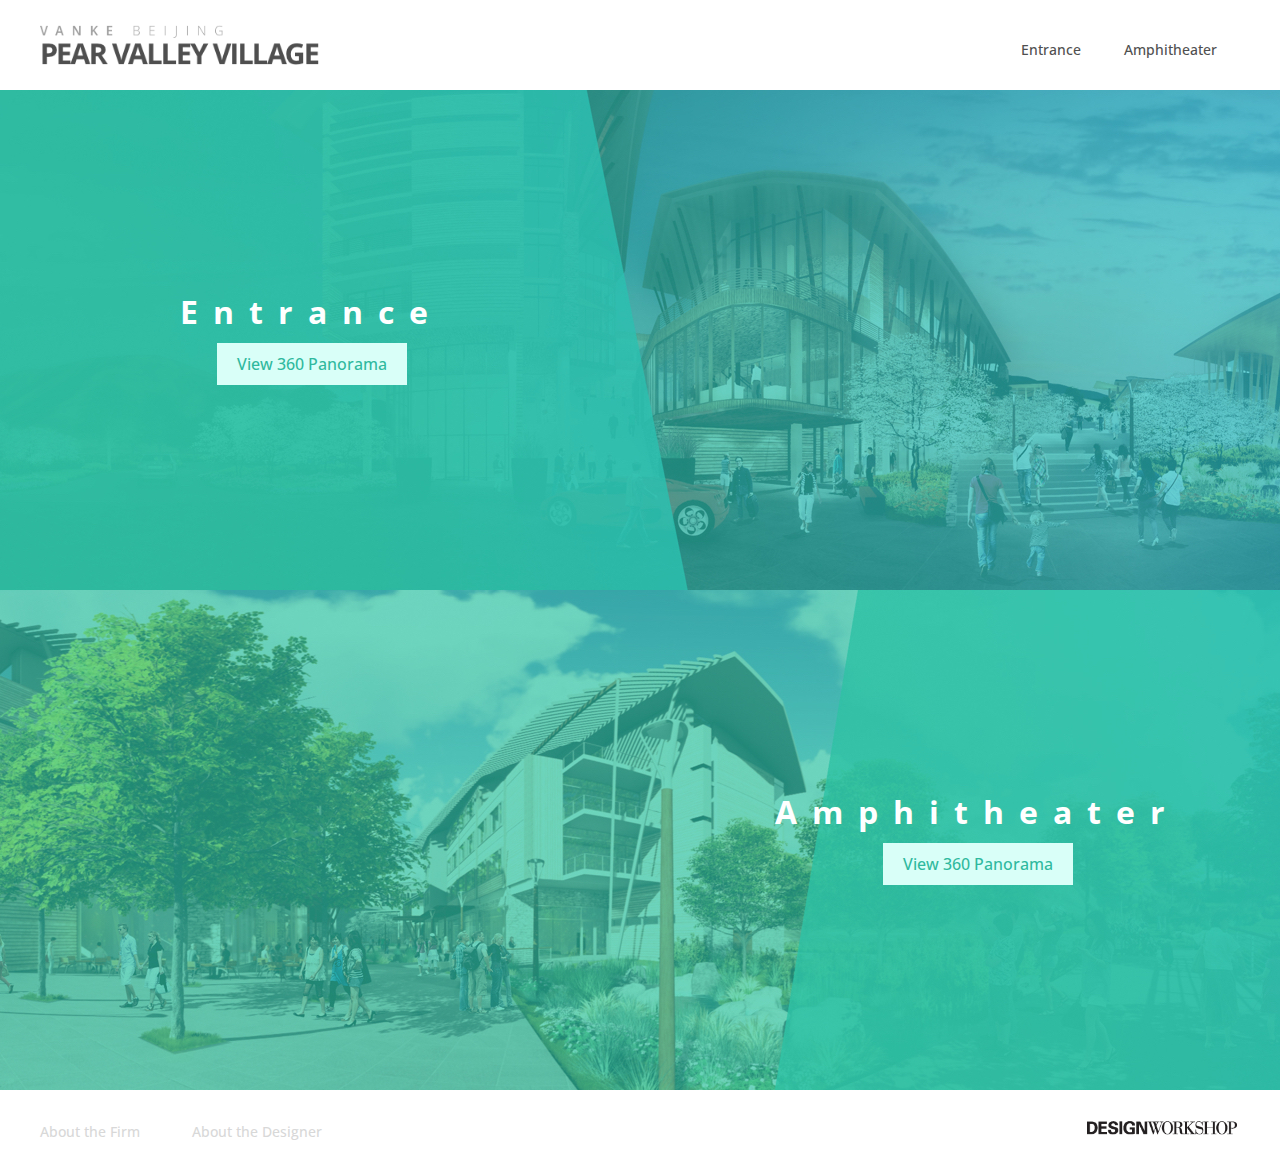
<file: index.html>
<!DOCTYPE html>
<html>
  <head>
    <meta charset="utf-8">
    <title>Vanke 360 Panorama</title>
    <link rel="stylesheet" href="css/main.css">
  </head>
  <body>
    <!-- header navgation -->
    <nav>
      <a href="index.html"><img src="assets/logo.png" alt=""></a>
      <ul>
        <li><a href="EntranceVR.html">Entrance</a></li>
        <li><a href="AmpVR.html">Amphitheater</a></li>
      </ul>
    </nav>

    <!-- entrance vr image -->
    <section class="entranceVR">
      <div class="entranceBG">
      </div>
    <div class="imgTxtLeft">
      <h1>Entrance</h1>
      <a href="EntranceVR.html">View 360 Panorama</a>
      </div>
    </section>

    <!-- amp vr image -->
    <section class="ampVR">
      <div class="ampBG">
        <!-- <img src="assets/LandingAmphitheater.jpg" alt="amp"> -->
      </div>
      <div class="imgTxtRight">
        <h1>Amphitheater</h1>
        <a href="AmpVR.html">View 360 Panorama</a>
      </div>
    </section>

    <!-- footer -->
    <footer>
      <ul>
        <li><a href="http://www.designworkshop.com/">About the Firm</a></li>
        <li><a href="http://www.yishuenlo.com/">About the Designer</a></li>
      </ul>
      <a href="http://www.designworkshop.com/"><img src="assets/dwLogo.png" alt=""></a>
    </footer>
  </body>
</html>
</file>
<file: css/main.css>
@import url('https://fonts.googleapis.com/css?family=Open+Sans');

body, img, h1, h2, h3, p, a, ul, li, div, section {
  margin: 0;
  padding: 0;
}

body {
  font-family: Open Sans, arial, sans-serif;
  font-weight: 500;
}

a {
  text-decoration: none;
  color: #4F4F4F;
}

ul {
  list-style: none;
  display: inline-block;
}

nav {
  height: 90px;
  padding: 0 20px;
}

nav img {
  height: 40px;
  padding: 25px 20px 15px 20px;
}

nav ul{
  position: relative;
  float: right;
  text-align: right;
  font-size: 0.9rem;
}

nav ul li {
  color: #4F4F4F;
  position: relative;
  float: left;
  padding-right: 3em;
  padding-top: 40px;
}

li a:focus, li a:hover {
  transition-duration: 500ms;
  color: #2FB99E;
}

.entranceVR {
  height: 500px;
  width: 100%;
  background-image: url("../assets/LandingEntrance.jpg");
  background-size: cover;
  background-repeat: no-repeat;
  padding:
}

.ampVR {
  height: 500px;
  width: 100%;
  background-image: url("../assets/LandingAmphitheater.jpg");
  background-size: cover;
  background-repeat: no-repeat;
}

.entranceVR img, .ampVR img {
  width: 100%;
  position: relative;
}

.imgTxtLeft {
  position: relative;
  float: left;
  text-align: center;
  transform: translate(180px, 200px);
}

.imgTxtRight {
  position: relative;
  float: right;
  text-align: center;
  transform: translate(-100px, 200px);
}

.imgTxtLeft h1, .imgTxtRight h1 {
  color: white;
  letter-spacing: 15px;
  padding-bottom: 20px;
}

.imgTxtLeft a, .imgTxtRight a {
  border: none;
  color: #2FB99E;
  font-size: 1rem;
  padding: 10px 20px;
  background-color: #D9FFF8;
}

.imgTxtLeft a:hover, .imgTxtRight a:hover {
  transition-duration: 500ms;
  font-size: 1.02rem;
  background-color: #fff;
  color: #2BAA91;
}

footer {
  position: relative;
  height: 20px;
  padding: 30px 40px;
  background-color: white;
}

footer img {
  float: right;
  height: 15px;
}

footer ul li{
  display: inline-block;
  padding-right: 3rem;
  font-size: 0.9rem;
}

footer a {
  color: #D8D8D8;
}

footer a:hover {
    transition-duration: 500ms;
}

.panorama {
  height: 600px;
}

.bar {
  background-image: linear-gradient(to right, rgba(47, 185, 158, .9), rgba(101, 212, 207, .9));
}

.bar p {
  font-size: 0.6rem;
  line-height: 20px;
  color: white;
  padding-left: 40px;
}
</file>
